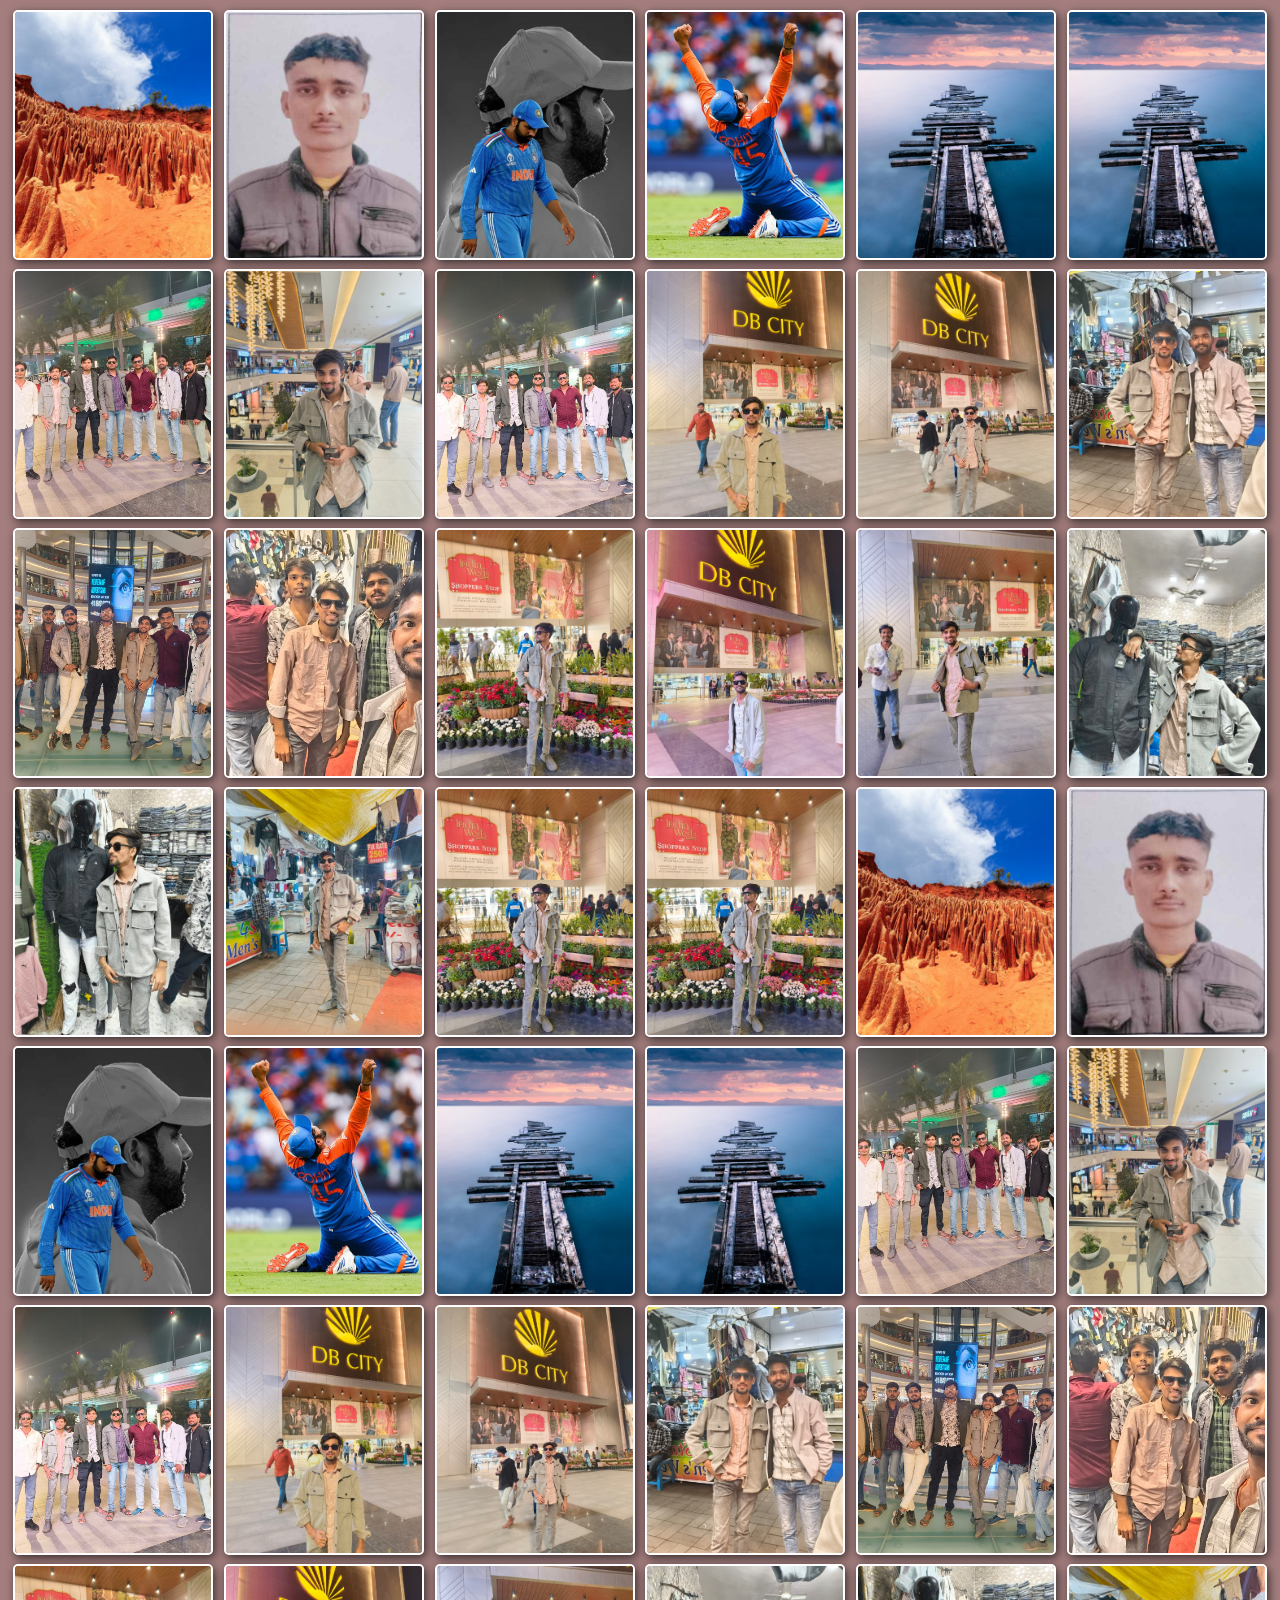
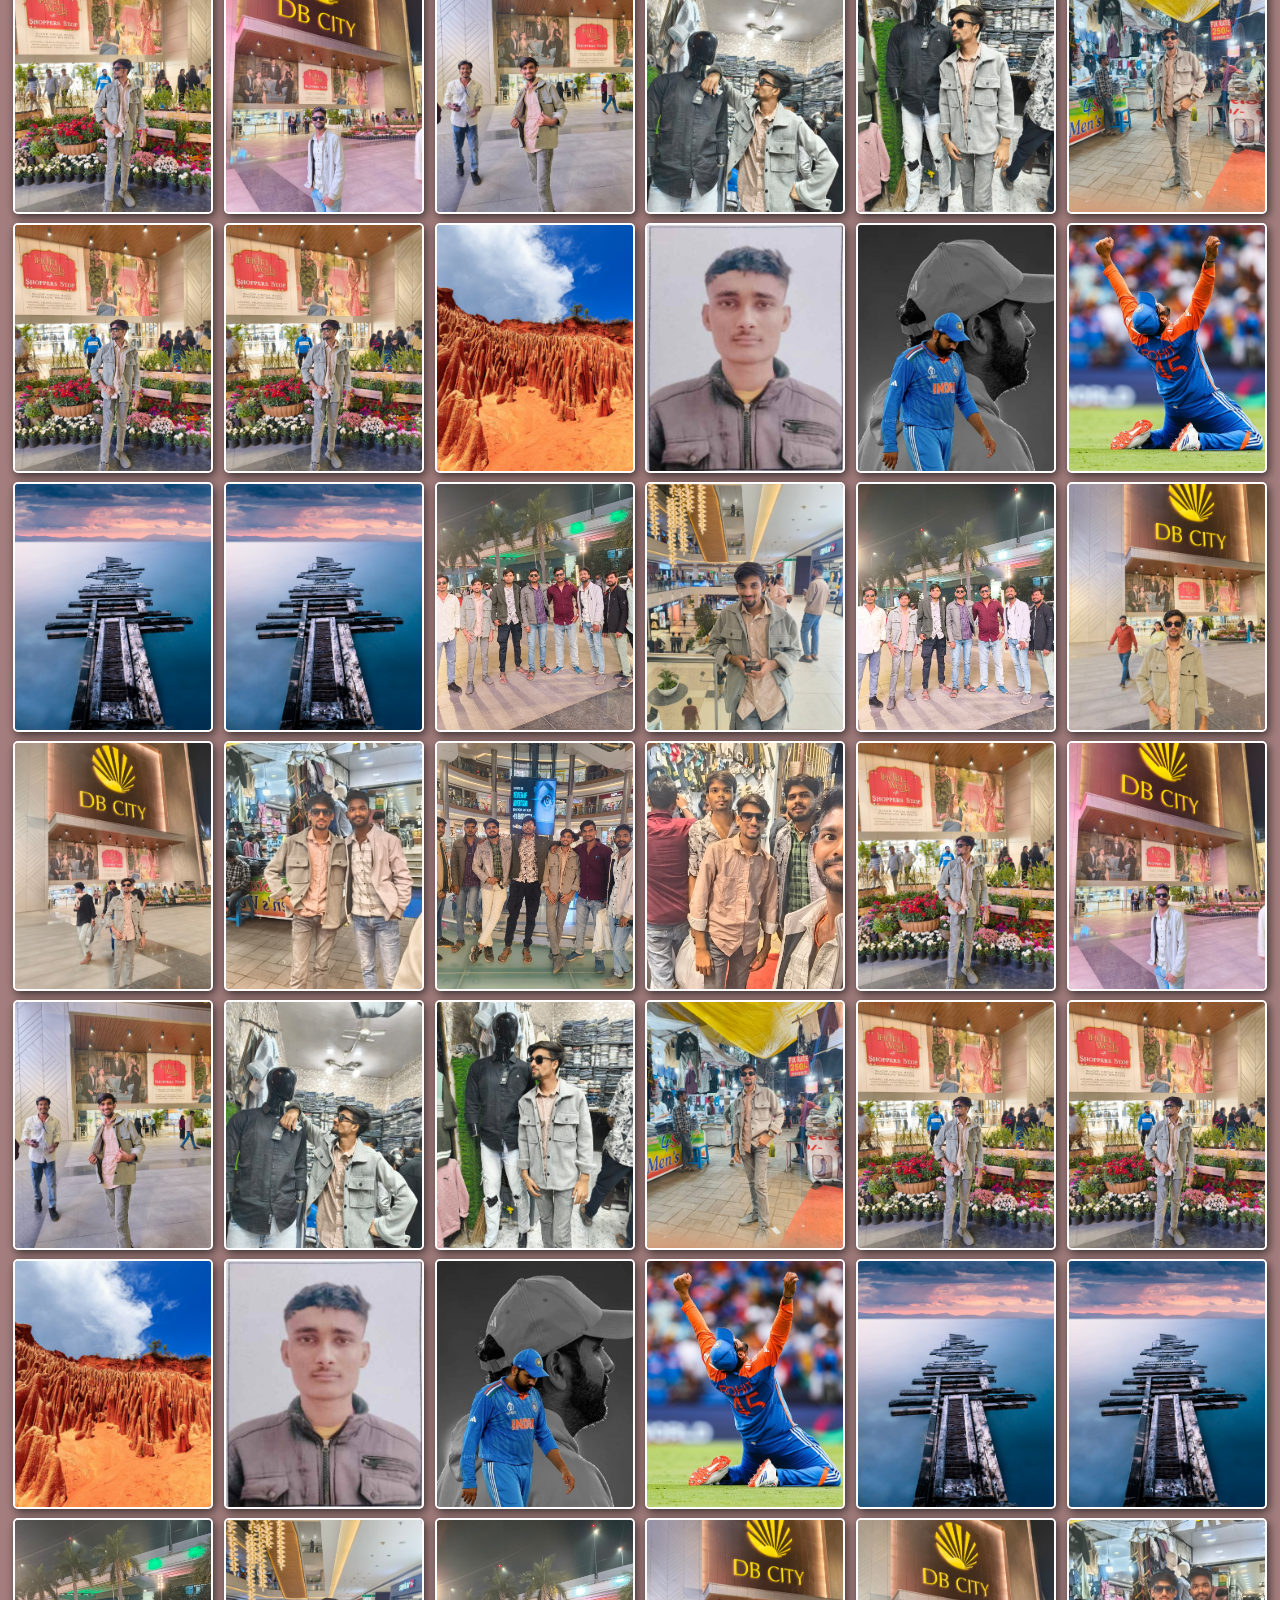
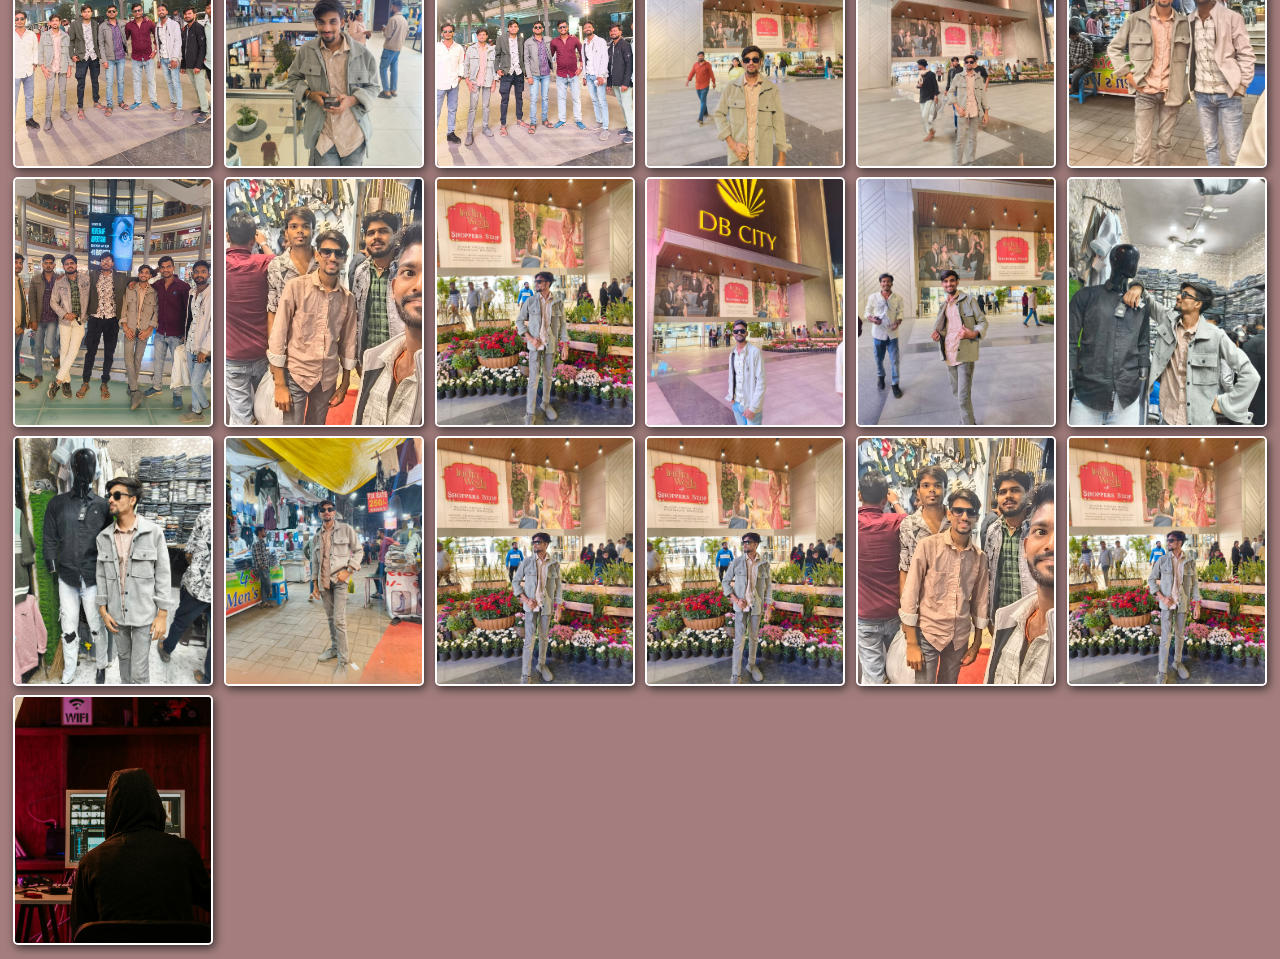
<file: images.html>
<!DOCTYPE html>
<html lang="en">
<head>
    <meta charset="UTF-8">
    <meta name="viewport" content="width=device-width, initial-scale=1.0">
    <title>Explore images</title>
    <link rel="stylesheet" href="style.css">
</head>
<body >
    <div class="container">
        <div class="items">
            <img src="images/133918867738946555.jpg" alt=""/>
        </div>
        <div class="items">
            <img src="images/GOLU.jpg" alt=""/>
        </div>
        <div class="items">
            <img src="images/hit man.jpg" alt=""/>
        </div>
        <div class="items">
            <img src="images/hitman.jpg" alt=""/>
        </div>
        <div class="items">
            <img src="images/image_2.jpg" alt=""/>
        </div>
        <div class="items">
            <img src="images/image_2.jpg" alt=""/>
        </div>
        <div class="items">
            <img src="images/IMG-20251110-WA0001.jpg" alt=""/>
        </div>
        <div class="items">
            <img src="images/IMG-20251110-WA0002.jpg" alt=""/>
        </div>
        <div class="items">
            <img src="images/IMG-20251110-WA0003.jpg" alt=""/>
        </div>
        <div class="items">
            <img src="images/IMG-20251110-WA0004.jpg" alt=""/>
        </div>
        <div class="items">
            <img src="images/IMG-20251110-WA0008.jpg" alt=""/>
        </div>
        <div class="items">
            <img src="images/IMG-20251110-WA0009.jpg" alt=""/>
        </div>
        <div class="items">
            <img src="images/IMG-20251110-WA0014.jpg" alt=""/>
        </div>
        <div class="items">
            <img src="images/IMG-20251110-WA0015.jpg" alt=""/>
        </div>
        <div class="items">
            <img src="images/IMG-20251110-WA0016.jpg" alt=""/>
        </div>
        <div class="items">
            <img src="images/IMG-20251110-WA0017.jpg" alt=""/>
        </div>
        <div class="items">
            <img src="images/IMG-20251110-WA0018.jpg" alt=""/>
        </div>
        <div class="items">
            <img src="images/IMG-20251110-WA0019.jpg" alt=""/>
        </div>
        <div class="items">
            <img src="images/IMG-20251110-WA0020.jpg" alt=""/>
        </div>
        <div class="items">
            <img src="images/IMG-20251110-WA0021.jpg" alt=""/>
        </div>
        <div class="items">
            <img src="images/IMG-20251110-WA0022.jpg" alt=""/>
        </div>
        <div class="items">
            <img src="images/IMG-20251110-WA0022.jpg" alt=""/>
        </div>
         <div class="items">
            <img src="images/133918867738946555.jpg" alt=""/>
        </div>
        <div class="items">
            <img src="images/GOLU.jpg" alt=""/>
        </div>
        <div class="items">
            <img src="images/hit man.jpg" alt=""/>
        </div>
        <div class="items">
            <img src="images/hitman.jpg" alt=""/>
        </div>
        <div class="items">
            <img src="images/image_2.jpg" alt=""/>
        </div>
        <div class="items">
            <img src="images/image_2.jpg" alt=""/>
        </div>
        <div class="items">
            <img src="images/IMG-20251110-WA0001.jpg" alt=""/>
        </div>
        <div class="items">
            <img src="images/IMG-20251110-WA0002.jpg" alt=""/>
        </div>
        <div class="items">
            <img src="images/IMG-20251110-WA0003.jpg" alt=""/>
        </div>
        <div class="items">
            <img src="images/IMG-20251110-WA0004.jpg" alt=""/>
        </div>
        <div class="items">
            <img src="images/IMG-20251110-WA0008.jpg" alt=""/>
        </div>
        <div class="items">
            <img src="images/IMG-20251110-WA0009.jpg" alt=""/>
        </div>
        <div class="items">
            <img src="images/IMG-20251110-WA0014.jpg" alt=""/>
        </div>
        <div class="items">
            <img src="images/IMG-20251110-WA0015.jpg" alt=""/>
        </div>
        <div class="items">
            <img src="images/IMG-20251110-WA0016.jpg" alt=""/>
        </div>
        <div class="items">
            <img src="images/IMG-20251110-WA0017.jpg" alt=""/>
        </div>
        <div class="items">
            <img src="images/IMG-20251110-WA0018.jpg" alt=""/>
        </div>
        <div class="items">
            <img src="images/IMG-20251110-WA0019.jpg" alt=""/>
        </div>
        <div class="items">
            <img src="images/IMG-20251110-WA0020.jpg" alt=""/>
        </div>
        <div class="items">
            <img src="images/IMG-20251110-WA0021.jpg" alt=""/>
        </div>
        <div class="items">
            <img src="images/IMG-20251110-WA0022.jpg" alt=""/>
        </div>
        <div class="items">
            <img src="images/IMG-20251110-WA0022.jpg" alt=""/>
        </div>
         <div class="items">
            <img src="images/133918867738946555.jpg" alt=""/>
        </div>
        <div class="items">
            <img src="images/GOLU.jpg" alt=""/>
        </div>
        <div class="items">
            <img src="images/hit man.jpg" alt=""/>
        </div>
        <div class="items">
            <img src="images/hitman.jpg" alt=""/>
        </div>
        <div class="items">
            <img src="images/image_2.jpg" alt=""/>
        </div>
        <div class="items">
            <img src="images/image_2.jpg" alt=""/>
        </div>
        <div class="items">
            <img src="images/IMG-20251110-WA0001.jpg" alt=""/>
        </div>
        <div class="items">
            <img src="images/IMG-20251110-WA0002.jpg" alt=""/>
        </div>
        <div class="items">
            <img src="images/IMG-20251110-WA0003.jpg" alt=""/>
        </div>
        <div class="items">
            <img src="images/IMG-20251110-WA0004.jpg" alt=""/>
        </div>
        <div class="items">
            <img src="images/IMG-20251110-WA0008.jpg" alt=""/>
        </div>
        <div class="items">
            <img src="images/IMG-20251110-WA0009.jpg" alt=""/>
        </div>
        <div class="items">
            <img src="images/IMG-20251110-WA0014.jpg" alt=""/>
        </div>
        <div class="items">
            <img src="images/IMG-20251110-WA0015.jpg" alt=""/>
        </div>
        <div class="items">
            <img src="images/IMG-20251110-WA0016.jpg" alt=""/>
        </div>
        <div class="items">
            <img src="images/IMG-20251110-WA0017.jpg" alt=""/>
        </div>
        <div class="items">
            <img src="images/IMG-20251110-WA0018.jpg" alt=""/>
        </div>
        <div class="items">
            <img src="images/IMG-20251110-WA0019.jpg" alt=""/>
        </div>
        <div class="items">
            <img src="images/IMG-20251110-WA0020.jpg" alt=""/>
        </div>
        <div class="items">
            <img src="images/IMG-20251110-WA0021.jpg" alt=""/>
        </div>
        <div class="items">
            <img src="images/IMG-20251110-WA0022.jpg" alt=""/>
        </div>
        <div class="items">
            <img src="images/IMG-20251110-WA0022.jpg" alt=""/>
        </div>
         <div class="items">
            <img src="images/133918867738946555.jpg" alt=""/>
        </div>
        <div class="items">
            <img src="images/GOLU.jpg" alt=""/>
        </div>
        <div class="items">
            <img src="images/hit man.jpg" alt=""/>
        </div>
        <div class="items">
            <img src="images/hitman.jpg" alt=""/>
        </div>
        <div class="items">
            <img src="images/image_2.jpg" alt=""/>
        </div>
        <div class="items">
            <img src="images/image_2.jpg" alt=""/>
        </div>
        <div class="items">
            <img src="images/IMG-20251110-WA0001.jpg" alt=""/>
        </div>
        <div class="items">
            <img src="images/IMG-20251110-WA0002.jpg" alt=""/>
        </div>
        <div class="items">
            <img src="images/IMG-20251110-WA0003.jpg" alt=""/>
        </div>
        <div class="items">
            <img src="images/IMG-20251110-WA0004.jpg" alt=""/>
        </div>
        <div class="items">
            <img src="images/IMG-20251110-WA0008.jpg" alt=""/>
        </div>
        <div class="items">
            <img src="images/IMG-20251110-WA0009.jpg" alt=""/>
        </div>
        <div class="items">
            <img src="images/IMG-20251110-WA0014.jpg" alt=""/>
        </div>
        <div class="items">
            <img src="images/IMG-20251110-WA0015.jpg" alt=""/>
        </div>
        <div class="items">
            <img src="images/IMG-20251110-WA0016.jpg" alt=""/>
        </div>
        <div class="items">
            <img src="images/IMG-20251110-WA0017.jpg" alt=""/>
        </div>
        <div class="items">
            <img src="images/IMG-20251110-WA0018.jpg" alt=""/>
        </div>
        <div class="items">
            <img src="images/IMG-20251110-WA0019.jpg" alt=""/>
        </div>
        <div class="items">
            <img src="images/IMG-20251110-WA0020.jpg" alt=""/>
        </div>
        <div class="items">
            <img src="images/IMG-20251110-WA0021.jpg" alt=""/>
        </div>
        <div class="items">
            <img src="images/IMG-20251110-WA0022.jpg" alt=""/>
        </div>
        <div class="items">
            <img src="images/IMG-20251110-WA0022.jpg" alt=""/>    
    </div>
    <div class="items">
            <img src="images/IMG-20251110-WA0015.jpg" alt=""/>
        </div>
        <div class="items">
            <img src="images/IMG-20251110-WA0016.jpg" alt=""/>
        </div>
         <div class="items">
            <img src="images/pexels-amar-11063292.jpg" alt=""/>
        </div>
        
    </div>
</body>
</html>
</file>
<file: style.css>
/*over-all changes */

*{
    margin:0;
    padding:0;
    box-sizing: border-box;
    font-family: 'Gill Sans', 'Gill Sans MT',
     Calibri, 'Trebuchet MS', sans-serif;
}
/* main section  */

.text{
    color: antiquewhite;
    font-size: 1rem;
    position: absolute;
    right: 40em;
    top:20rem;
    font-weight: 500;
    display: flex;
    flex-direction: column;
    align-items: center;
    row-gap: 1rem ;
}
.text p{
    display: flex;
    justify-content: center;
    align-items: center;
    font-family:cursive;
    padding: 1rem;
    color: rgb(255, 213, 0);
    font-weight: 600;
    font-size: large;
}

.btn{
    align-items: center;
    padding: 10px 20px ;
    border-radius:20px ;
    background-color: rgb(246, 246, 245);
    font-size: medium;
    font-weight: bold;
    border: none;
    cursor: pointer;
}

.main{
    width: 100%;
    height: 100vh;
    background-image: url(/02-css_miniproject/camera2.jpg);
    background-repeat: no-repeat;
    background-size: cover;
    position: fixed;
    display: flex;
}
@media(max-width:768px){
      .main{
        background-size: cover;
        background-position: center;

      }
}
/* side-bar */




.side-bar{
    height:100vh;
    width:220px;
    background-color: rgb(0, 0, 0);
    box-shadow: 1px 2px 8px rgb(115, 116, 117);
    position:relative;
    left: -300px;
    padding: 10px 5px;
}

/* logo section  */


.logo-item a{
    color: rgb(245, 245, 245);
    font-weight: bold;
    text-decoration: none;
}

.logo-item i{
    cursor: pointer;
}
.logo{
    display: flex;
    justify-content: space-evenly;
    align-items: center;
    margin-bottom: 30px;
    padding: 1rem 5px;
}

/* menu -section  */


.menu{
    padding-left: 10px;
}
.menu-list {
   display: flex;
   flex-direction: column;
   list-style: none;
   
}
.menu-list li a{
    color:rgb(239, 234, 234);
   text-decoration: none;
   display: flex;
   padding: 1.3rem; 
   column-gap: 5px;
   font-size: medium;
}
.menu-list li a:hover{
   color: white; 
   border: 1px solid gray;
   box-shadow: 1px 1px 5px rgb(131, 66, 230);
   border-radius: 20px;
}




/* socail media */
.socail-media {
    position: absolute;
    bottom: 2em;
    left: 4.2rem;
    text-decoration: none;
}
.socail-media a{
    color: white;
    opacity: 0.4;
    font-size: medium;
    cursor: pointer;
    text-decoration: none;
}
@media(max-width:768px){
    .text{
       
    }
}


/* hover section  */

.socail-media :hover{
   opacity: 1;
   transform: scale(1.2);
}
.hover-effect:hover {
    border: 1px solid gray;
    box-shadow: 1px 1px 10px gray;
    border-radius: 20px;
}
#press:checked ~.side-bar {
       left:0px;
       transition:all 0.5s ease;
}

#press{
    display: none;
}
.ham-berger{
    font-size:x-large;
    line-height: 4px;
    margin: 10px;
    cursor: pointer;
}
#press:checked ~ .ham-berger{
    display: none;
}

/* ham berger  */
.ham-berger{
    position: relative;
    top:1rem;
    left:1rem;
}
/* button hover */
.btn:hover{
    background-color: rgb(193, 10, 175);
    color: white;
    transition: background-color 0.5s ease-in-out;
}

/* images files */
    .container{
        display: grid;
        grid-template-columns: repeat(auto-fit,minmax(200px,1fr));
        place-items: center;
        gap: 5px;
        padding: 10px;
        background-color: rgb(164, 126, 126);
    
    }
    /* key frams  */
    @keyframes fade {
       from {
        opacity: 0;
       }
       to {
        opacity: 1;
       }
    }
    
    .items img{
        width:200px;
        height:250px;
        object-fit: cover;
        border: 2px solid rgb(255, 253, 253);
        border-radius: 5px;
        box-shadow: 2px 3px 10px rgb(55, 46, 46);
        transition:transform 0.3s ease 0.1s ;
        animation:fade 2s ease forwards;

    }
    .items img:hover{
          box-shadow: 2px 5px 15px rgb(55, 46, 46);
          transform:scale(1.03);    
    }
    /* media-Queries*/
    @media(max-width:768px){
        .container{
              grid-template-columns:repeat(2,200px);
              padding:5px;
        }
    }
</file>
